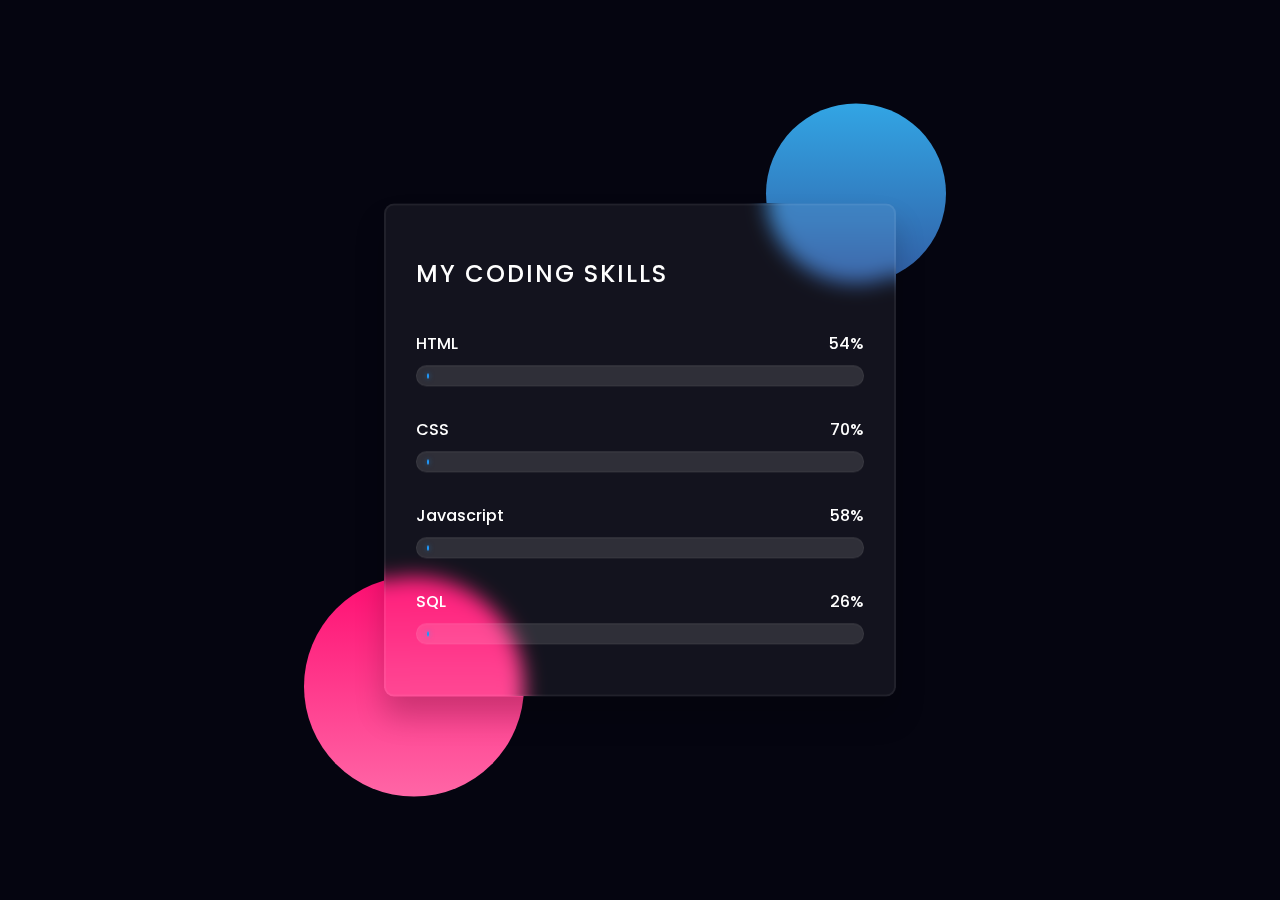
<file: index.html>
<!DOCTYPE html>
<html lang="en">
<head>
    <title>My Coding skills</title>
    <!--Google Font-->
    <link href="https://fonts.googleapis.com/css2?family=Poppins:wght@500&display=swap" rel="stylesheet">
    <!--Stylesheet-->
    <link rel="stylesheet" href="style.css">
</head>
<body>
    <div class="wrapper">
        <div class="shape-1"></div>
        <div class="shape-2"></div>
        <div class="container">
            <h2>MY CODING SKILLS</h2>
            <div class="skills">
                <div class="details">
                    <span>HTML</span>
                    <span>54%</span>
                </div>
                <div class="bar">
                    <div id="html-bar"></div>
                </div>
            </div>
            <div class="skills">
                <div class="details">
                    <span>CSS</span>
                    <span>70%</span>
                </div>
                <div class="bar">
                    <div id="css-bar"></div>
                </div>
            </div>
            <div class="skills">
                <div class="details">
                    <span>Javascript</span>
                    <span>58%</span>
                </div>
                <div class="bar">
                    <div id="js-bar"></div>
                </div>
            </div>
            <div class="skills">
                <div class="details">
                    <span>SQL</span>
                    <span>26%</span>
                </div>
                <div class="bar">
                    <div id="SQL-bar"></div>
                </div>
            </div>
        </div>
    </div>
</body>
</html>
</file>
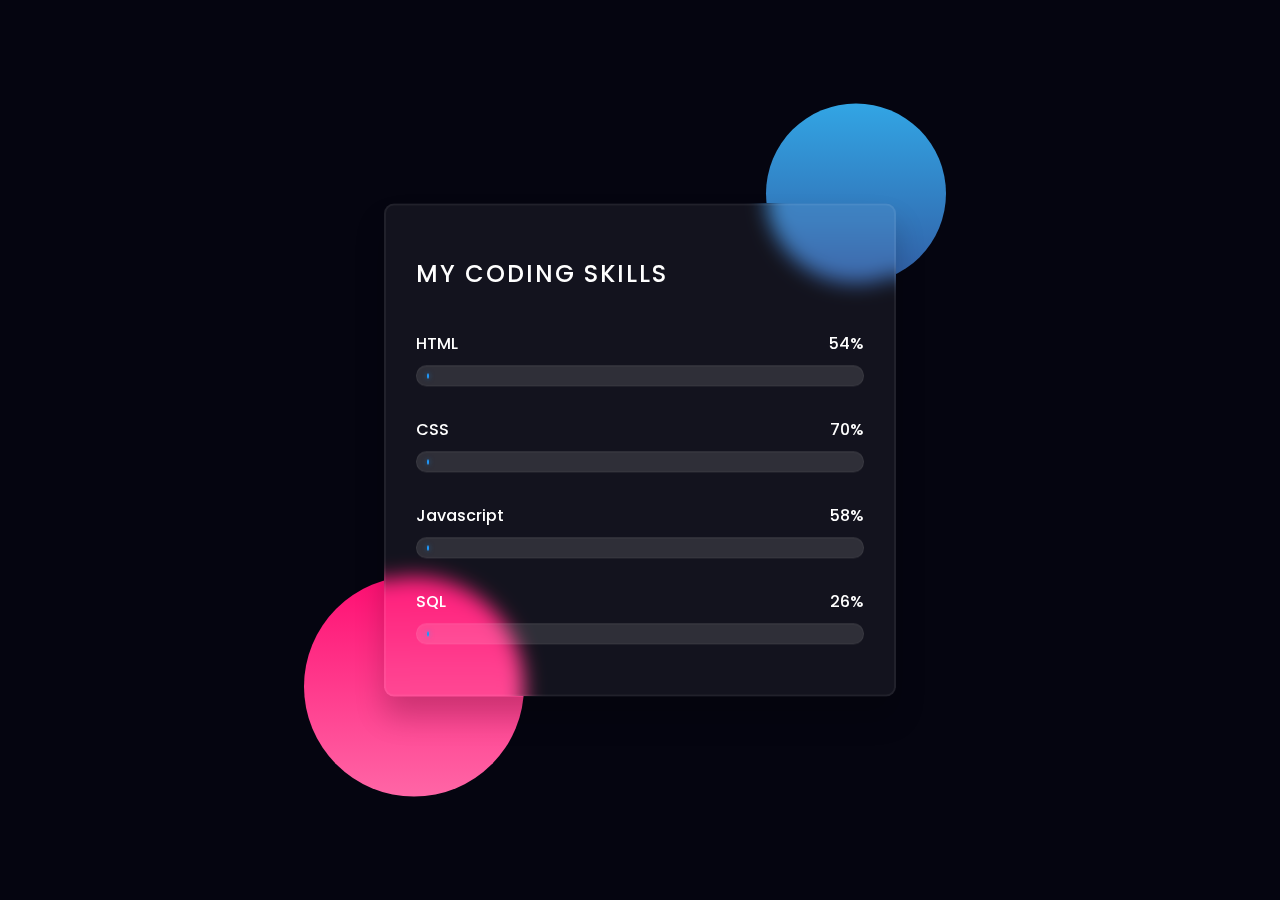
<file: Slider.html>
<!DOCTYPE html>
<html lang="en">
<head>
    <title>My Coding skills</title>
    <!--Google Font-->
    <link href="https://fonts.googleapis.com/css2?family=Poppins:wght@500&display=swap" rel="stylesheet">
    <!--Stylesheet-->
    <link rel="stylesheet" href="Slider.css">
</head>
<body>
    <div class="wrapper">
        <div class="shape-1"></div>
        <div class="shape-2"></div>
        <div class="container">
            <h2>MY CODING SKILLS</h2>
            <div class="skills">
                <div class="details">
                    <span>HTML</span>
                    <span>54%</span>
                </div>
                <div class="bar">
                    <div id="html-bar"></div>
                </div>
            </div>
            <div class="skills">
                <div class="details">
                    <span>CSS</span>
                    <span>70%</span>
                </div>
                <div class="bar">
                    <div id="css-bar"></div>
                </div>
            </div>
            <div class="skills">
                <div class="details">
                    <span>Javascript</span>
                    <span>58%</span>
                </div>
                <div class="bar">
                    <div id="js-bar"></div>
                </div>
            </div>
            <div class="skills">
                <div class="details">
                    <span>SQL</span>
                    <span>26%</span>
                </div>
                <div class="bar">
                    <div id="SQL-bar"></div>
                </div>
            </div>
        </div>
    </div>
</body>
</html>
</file>
<file: style.css>
*{
    padding: 0;
    margin: 0;
    box-sizing: border-box;
}
body{
    background-color: #050510;
}
.wrapper{
    width: 40%;
    min-width: 500px;
    position: absolute;
    transform: translate(-50%,-50%);
    left: 50%;
    top: 50%;
}
.container{
    width: 100%;
    padding: 50px 30px;
    background-color: rgba(255,255,255,0.06);
    border: 2px solid rgba(255,255,255,0.06);
    border-radius: 10px;
    box-shadow: 0 20px 30px rgba(0,0,0,0.2);
    backdrop-filter: blur(10px);
}
.shape-1{
    height: 220px;
    width: 220px;
    background: linear-gradient(
        #ff0e72,
        #ff66a6
    );
    border-radius: 50%;
    position: absolute;
    bottom: -100px;
    left: -80px;
    z-index: -1;
}
.shape-2{
    height: 180px;
    width: 180px;
    background: linear-gradient(
        #32a5e4,
        #325ea5
    );
    border-radius: 50%;
    position: absolute;
    top: -100px;
    right: -50px;
    z-index: -1;
}
.container *{
    font-family: "Poppins",sans-serif;
    color: #ffffff;
    font-weight: 500;
}
h2{
    margin-bottom: 40px;
    letter-spacing: 2px;
}
.skills:not(:last-child){
    margin-bottom: 30px;
}
.details{
    width: 100%;
    display: flex;
    justify-content: space-between;
    margin-bottom: 10px;
}
.bar{
    position: relative;
    background-color: rgba(255,255,255,0.06);
    border: 1px solid rgba(255,255,255,0.06);
    padding: 7px 10px;
    border-radius: 20px;
    backdrop-filter: blur(10px);
}
.bar div{
    position: relative;
    width: 0;
    height: 5px;
    border-radius: 10px;
    background-color: #badefc;
    border: 1px solid #1c97fc;
    box-shadow: 0 0 5px rgba(28,151,252,0.6);
}
#html-bar{
    animation: html-fill 2s forwards;
}
@keyframes html-fill{
    100%{
        width: 68%;
    }
}
#css-bar{
    animation: css-fill 2s forwards;
}
@keyframes css-fill{
    100%{
        width: 67%;
    }
}
#js-bar{
    animation: js-fill 2s forwards;
}
@keyframes js-fill {
    100%{
        width: 32%;
    }
}
#SQL-bar{
    animation: SQL-fill 2s forwards;
}
@keyframes SQL-fill{
    100%{
        width: 26%;
    }
}
</file>
<file: Slider.css>
*{
    padding: 0;
    margin: 0;
    box-sizing: border-box;
}
body{
    background-color: #050510;
}
.wrapper{
    width: 40%;
    min-width: 500px;
    position: absolute;
    transform: translate(-50%,-50%);
    left: 50%;
    top: 50%;
}
.container{
    width: 100%;
    padding: 50px 30px;
    background-color: rgba(255,255,255,0.06);
    border: 2px solid rgba(255,255,255,0.06);
    border-radius: 10px;
    box-shadow: 0 20px 30px rgba(0,0,0,0.2);
    backdrop-filter: blur(10px);
}
.shape-1{
    height: 220px;
    width: 220px;
    background: linear-gradient(
        #ff0e72,
        #ff66a6
    );
    border-radius: 50%;
    position: absolute;
    bottom: -100px;
    left: -80px;
    z-index: -1;
}
.shape-2{
    height: 180px;
    width: 180px;
    background: linear-gradient(
        #32a5e4,
        #325ea5
    );
    border-radius: 50%;
    position: absolute;
    top: -100px;
    right: -50px;
    z-index: -1;
}
.container *{
    font-family: "Poppins",sans-serif;
    color: #ffffff;
    font-weight: 500;
}
h2{
    margin-bottom: 40px;
    letter-spacing: 2px;
}
.skills:not(:last-child){
    margin-bottom: 30px;
}
.details{
    width: 100%;
    display: flex;
    justify-content: space-between;
    margin-bottom: 10px;
}
.bar{
    position: relative;
    background-color: rgba(255,255,255,0.06);
    border: 1px solid rgba(255,255,255,0.06);
    padding: 7px 10px;
    border-radius: 20px;
    backdrop-filter: blur(10px);
}
.bar div{
    position: relative;
    width: 0;
    height: 5px;
    border-radius: 10px;
    background-color: #badefc;
    border: 1px solid #1c97fc;
    box-shadow: 0 0 5px rgba(28,151,252,0.6);
}
#html-bar{
    animation: html-fill 2s forwards;
}
@keyframes html-fill{
    100%{
        width: 54%;
    }
}
#css-bar{
    animation: css-fill 2s forwards;
}
@keyframes css-fill{
    100%{
        width: 70%;
    }
}
#js-bar{
    animation: js-fill 2s forwards;
}
@keyframes js-fill {
    100%{
        width: 58%;
    }
}
#SQL-bar{
    animation: SQL-fill 2s forwards;
}
@keyframes SQL-fill{
    100%{
        width: 26%;
    }
}
</file>
